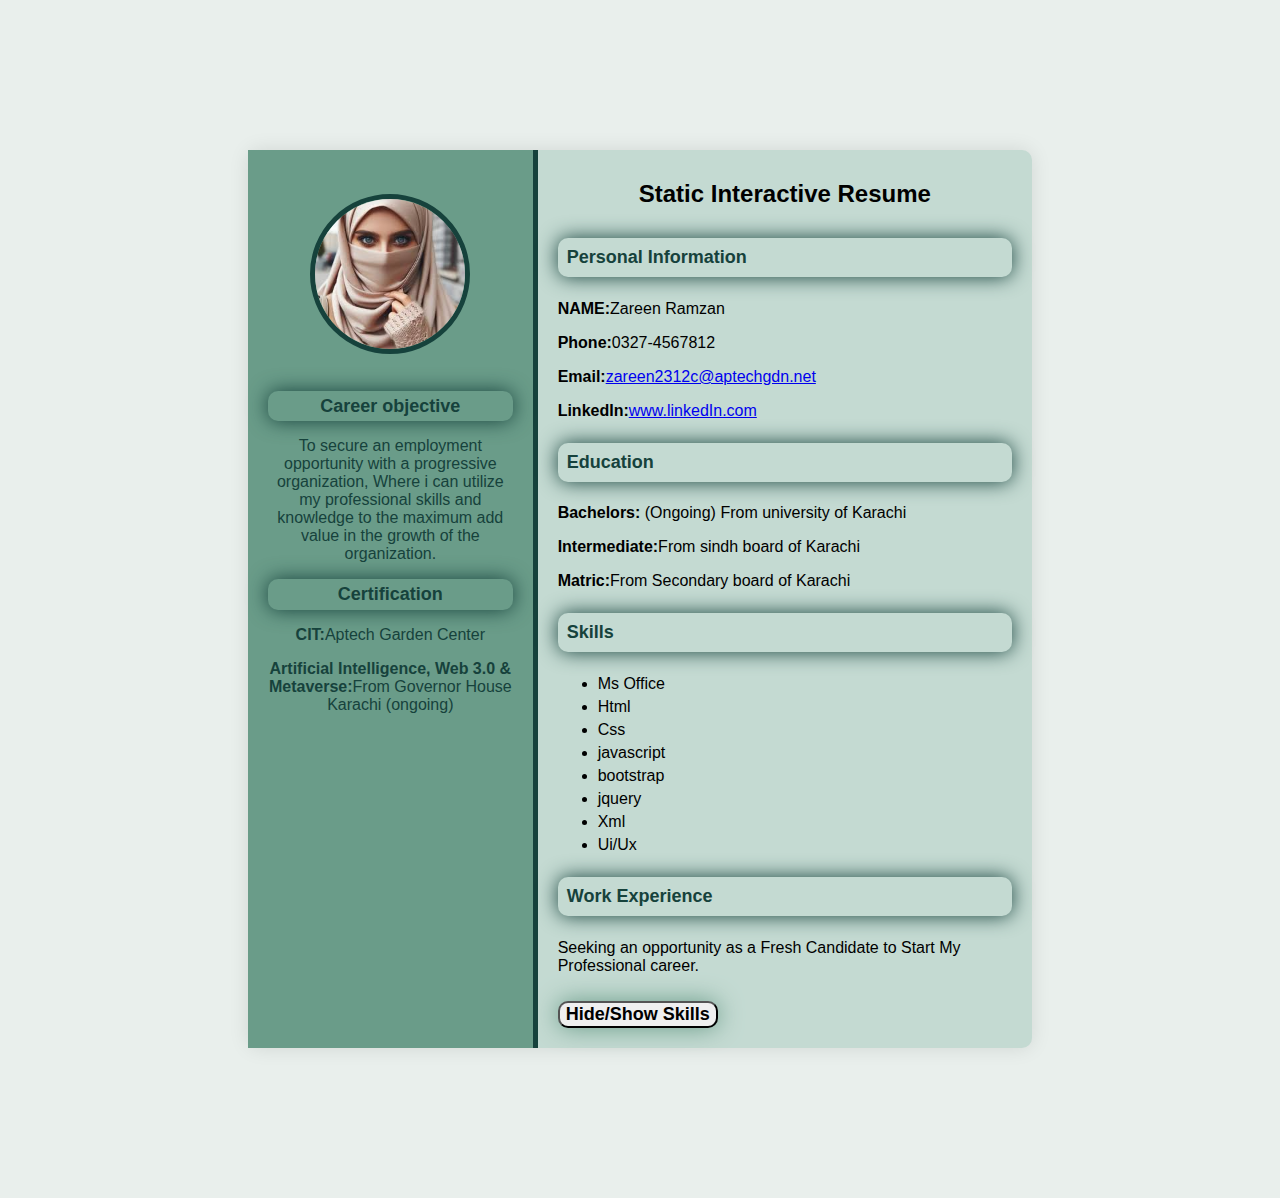
<file: milestone#1/index.html>
<!DOCTYPE html>
<html lang="en">
<head>
    <meta charset="UTF-8">
    <meta name="viewport" content="width=device-width, initial-scale=1.0">
    <title>Static Interactive Resume</title>
    <link rel="stylesheet" href="style.css">
</head>
<body>
    <div class="resume-container">
        <!-- left section -->
         <div class="left-section">
            <img src="profile image.jpeg" alt="profile-picture" class="profile-picture">
            <section id="objective">
                <h3>Career objective</h3>
                <p>To secure an employment opportunity with a progressive organization,
                    Where i can utilize my professional skills and knowledge to the maximum add value in the growth of the organization.

                </p>
            </section>
            <section id="certification">
                <h3>Certification</h3>
                <p><b>CIT:</b>Aptech Garden Center</p>
                
                <p><b>Artificial Intelligence, Web 3.0 & Metaverse:</b>From Governor House Karachi (ongoing)</p>
            </section>

         </div>
         <!-- right section -->
          <div class="right-section">
            <h1>Static Interactive Resume</h1>
            <!-- personal information -->
             <section id="personal-info">
                <h3>Personal Information</h3>
                <p><b>NAME:</b>Zareen Ramzan</p>
                <p><b>Phone:</b>0327-4567812</p>
                <p><b>Email:</b><a href="mailto:zareen2312c@aptechgdn.net">zareen2312c@aptechgdn.net</a></p>
                <p><b>LinkedIn:</b><a href="https://www.linkedin.com/in/zareen-36574a313" target="_blank">www.linkedIn.com</a></p>

             </section>
             <!-- Education Section -->
              <section id="education">
                <h3>Education</h3>
                <p><b>Bachelors:</b> (Ongoing) From university of Karachi</p>
                <p><b>Intermediate:</b>From sindh board of Karachi</p>
                <p><b>Matric:</b>From Secondary board of Karachi</p>
              </section>
              <!-- skills section -->
               <section id="skills">
                <h3>Skills</h3>
                <ul>
                    <li>Ms Office</li>
                    <li>Html</li>
                    <li>Css</li>
                    <li>javascript</li>
                    <li>bootstrap</li>
                    <li>jquery</li>
                    <li>Xml</li>
                    <li>Ui/Ux</li>
                </ul>
               </section>
               <!-- work experience Section -->
                <section id="work-experience">
                    <h3>Work Experience</h3>
                   <p>Seeking an opportunity as a Fresh Candidate to Start My Professional career.</p>

                </section>
                <!-- button to toggle skills section -->
                 <button id="toggle-skills"><b>Hide/Show Skills</b></button>
          </div>
    </div>
    <script src="script.js"></script>
</body>
</html>
</file>
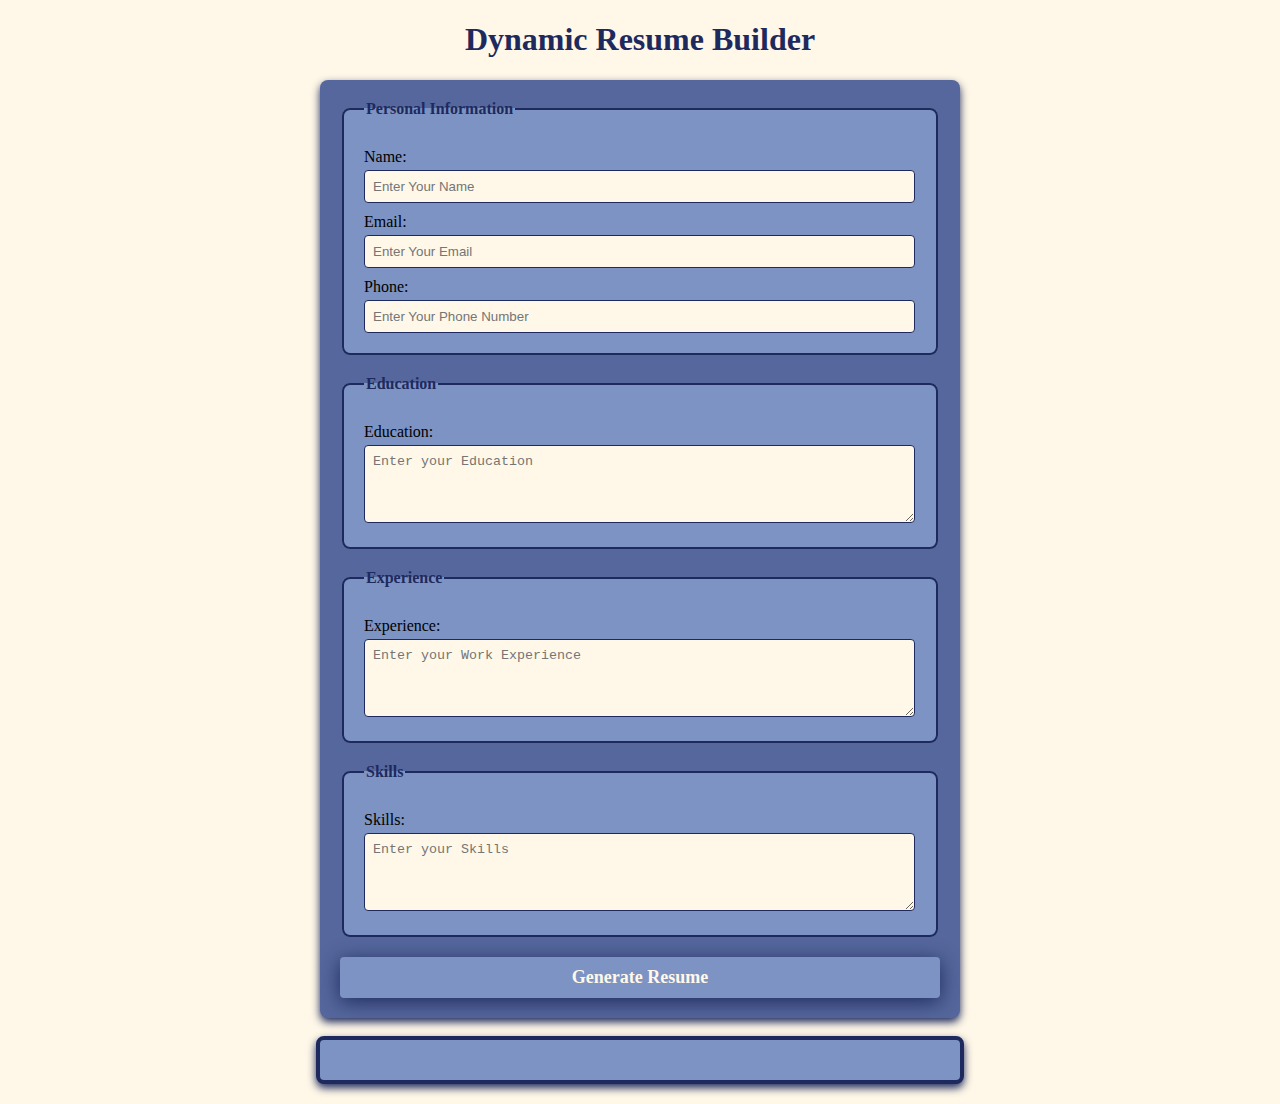
<file: milestone#3/index.html>
<!DOCTYPE html>
<html lang="en">
<head>
    <meta charset="UTF-8">
    <meta name="viewport" content="width=device-width, initial-scale=1.0">
    <title>Dynamic Resume Builder</title>
    <link rel="stylesheet" href="style.css">
</head>
<body>
    <h1>Dynamic Resume Builder</h1>
    <form id="resume-form">
        <fieldset>
            <legend>Personal Information</legend>
            <label for="name">Name:</label>
            <input type="text" id="name" placeholder="Enter Your Name" required>

            <label for="email">Email:</label>
            <input type="email" id="email" placeholder="Enter Your Email" required>

            <label for="phone">Phone:</label>
            <input type="tel" id="phone" placeholder="Enter Your Phone Number" required>
        </fieldset>

        <fieldset>
            <legend>Education</legend>
            <label for="education">Education:</label>
            <textarea id="education" placeholder="Enter your Education" rows="4" required></textarea>
        </fieldset>

        <fieldset>
            <legend>Experience</legend>
            <label for="experience">Experience:</label>
            <textarea id="experience" placeholder="Enter your Work Experience" rows="4" required></textarea>
        </fieldset>

        <fieldset>
            <legend>Skills</legend>
            <label for="skills">Skills:</label>
            <textarea id="skills" placeholder="Enter your Skills" rows="4" required></textarea>
        </fieldset>
        
        <button type="submit"><b>Generate Resume</b></button>
    </form>


    <br>
    <!-- Dynamic resume -->
     <div id="resume-display">
        <!-- resume will be Generated blow -->

     </div>
     <script src="script.js"></script>
</body>
</html>
</file>
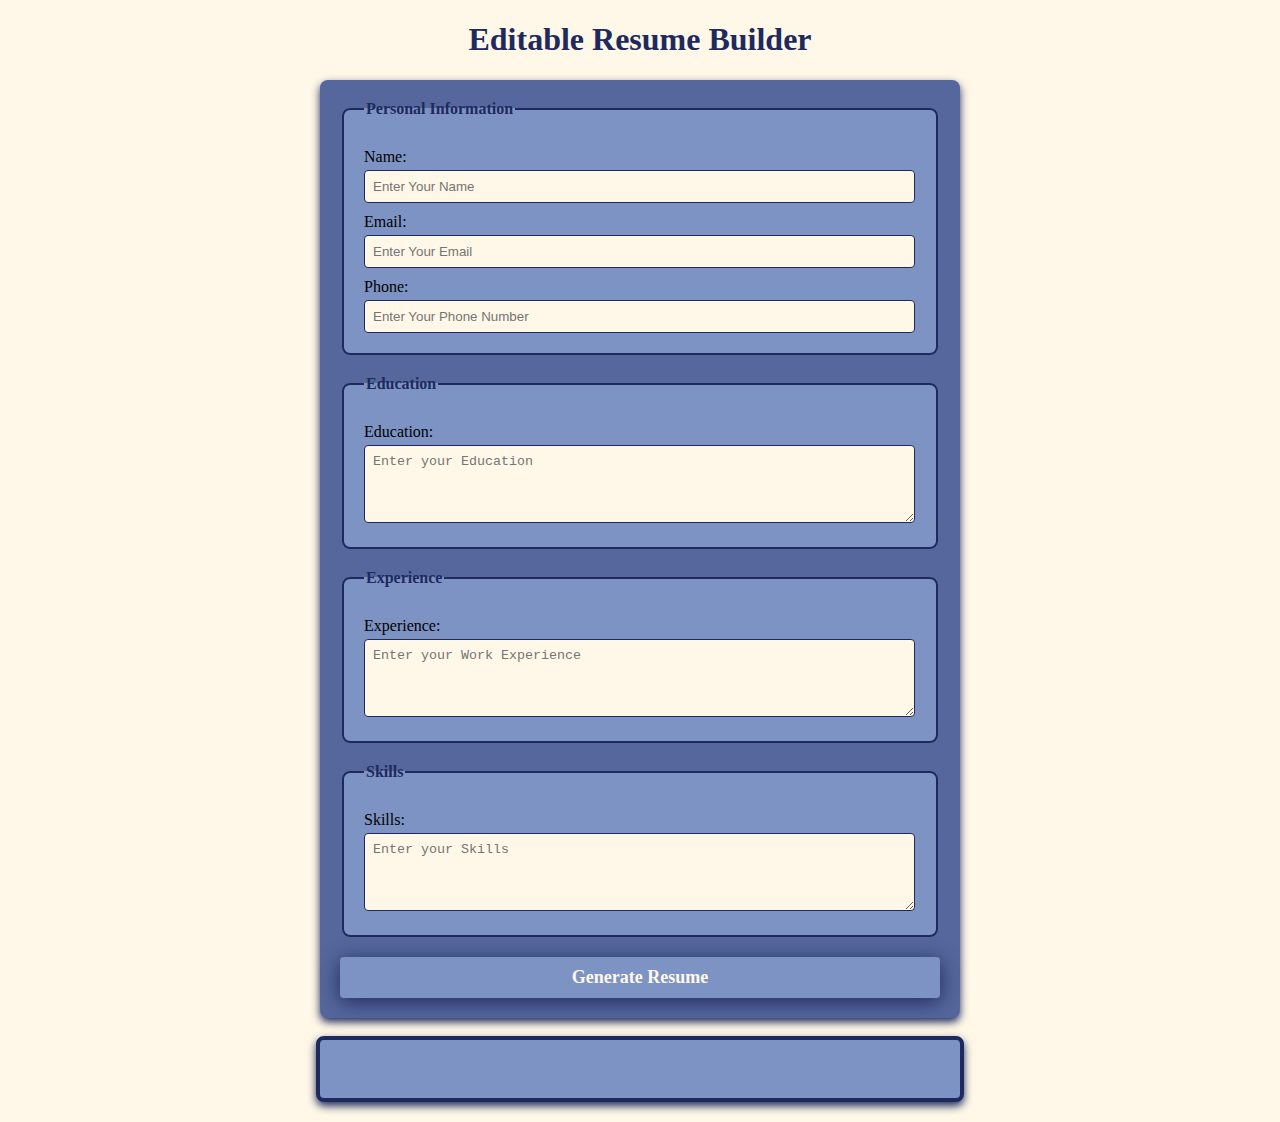
<file: milestone#4/index.html>
<!DOCTYPE html>
<html lang="en">
<head>
    <meta charset="UTF-8">
    <meta name="viewport" content="width=device-width, initial-scale=1.0">
    <title>Editable Resume Builder</title>
    <link rel="stylesheet" href="style.css">
</head>
<body>
    <h1>Editable Resume Builder</h1>
    <form id="resume-form">
        <fieldset>
            <legend>Personal Information</legend>
            <label for="name">Name:</label>
            <input type="text" id="name" placeholder="Enter Your Name" required>

            <label for="email">Email:</label>
            <input type="email" id="email" placeholder="Enter Your Email" required>

            <label for="phone">Phone:</label>
            <input type="tel" id="phone" placeholder="Enter Your Phone Number" required>
        </fieldset>

        <fieldset>
            <legend>Education</legend>
            <label for="education">Education:</label>
            <textarea id="education" placeholder="Enter your Education" rows="4" required></textarea>
        </fieldset>

        <fieldset>
            <legend>Experience</legend>
            <label for="experience">Experience:</label>
            <textarea id="experience" placeholder="Enter your Work Experience" rows="4" required></textarea>
        </fieldset>

        <fieldset>
            <legend>Skills</legend>
            <label for="skills">Skills:</label>
            <textarea id="skills" placeholder="Enter your Skills" rows="4" required></textarea>
        </fieldset>
        
        <button type="submit"><b>Generate Resume</b></button>
    </form>


    <br>
    <!-- Dynamic and Editable resume -->
     <div id="resume-display" contenteditable="true">
        <!-- resume will be Generated blow -->

     </div>
     <script src="script.js"></script>
</body>
</html>
</file>
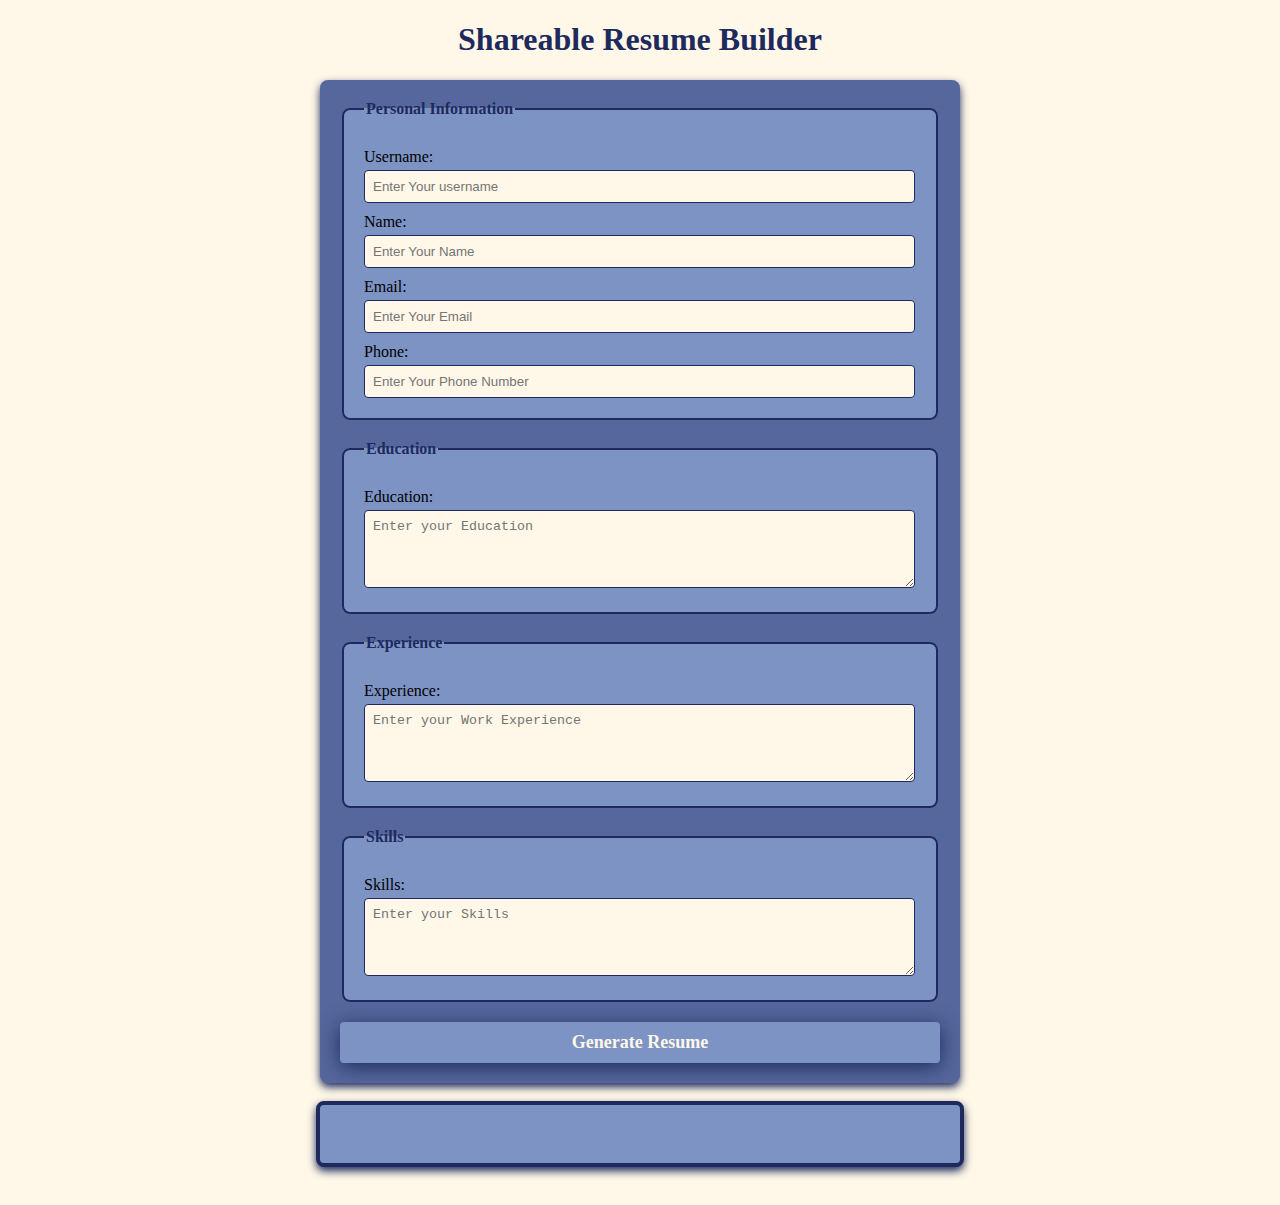
<file: milestone#5/index.html>
<!DOCTYPE html>
<html lang="en">
<head>
    <meta charset="UTF-8">
    <meta name="viewport" content="width=device-width, initial-scale=1.0">
    <title>shareable Resume Builder</title>
    <link rel="stylesheet" href="style.css">
</head>
<body>
    <h1>Shareable Resume Builder</h1>
    <form id="resume-form">
        <fieldset>
            <legend>Personal Information</legend>

            <label for="username">Username:</label>
            <input type="text" id="username" placeholder="Enter Your username" required>

            <label for="name">Name:</label>
            <input type="text" id="name" placeholder="Enter Your Name" required>

            <label for="email">Email:</label>
            <input type="email" id="email" placeholder="Enter Your Email" required>

            <label for="phone">Phone:</label>
            <input type="tel" id="phone" placeholder="Enter Your Phone Number" required>
        </fieldset>

        <fieldset>
            <legend>Education</legend>
            <label for="education">Education:</label>
            <textarea id="education" placeholder="Enter your Education" rows="4" required></textarea>
        </fieldset>

        <fieldset>
            <legend>Experience</legend>
            <label for="experience">Experience:</label>
            <textarea id="experience" placeholder="Enter your Work Experience" rows="4" required></textarea>
        </fieldset>

        <fieldset>
            <legend>Skills</legend>
            <label for="skills">Skills:</label>
            <textarea id="skills" placeholder="Enter your Skills" rows="4" required></textarea>
        </fieldset>
        
        <button type="submit"><b>Generate Resume</b></button>
    </form>


    <br>
    <!-- Dynamic and Editable resume -->
     <div id="resume-display" contenteditable="true">
        <!-- resume will be Generated blow -->

     </div>

     <br>

     <!-- section for the shareable link and download option -->

<div id="shareable-link-container" style="display: none;">
<h2>Shareable Link</h2>
<p>Here is Your unique link to view or edit your resume:</p>
<a href="#" id="shareable-link" target="_blank"></a>
<br>
<button id="download-pdf"><b>Download As PDF</b></button>
</div>
     <script src="script.js"></script>
</body>
</html>
</file>
<file: milestone#1/style.css>
/* General Styling */
body {
    font-family: 'Arial', sans-serif;
    background-color: #E9EFEC;
    margin: 0;
    padding: 150px;
}

.resume-container {
    display: flex;
    background-color: #C4DAD2;
    width: 80%;
    margin: 0 auto;
    border-radius: 10px;
    box-shadow: 0 0 20px rgba(0, 0, 0, 0.1);
}

/* Left Section Styling */
.left-section {
    background-color: #6A9C89;
    color: #16423C;
    padding: 20px;
    width: 35%;
    text-align: center;
    border-right: 5px solid #16423C;
}

.profile-picture {
    width: 150px;
    height: 150px;
    margin-top: 10%;
    border-radius: 50%;
    border: 5px solid #16423C;
    margin-bottom: 20px;
}

h1 {
    font-size: 24px;
    margin: 10px 0;
    margin-bottom: 30px;
    text-align: center;
}

h3 {
    font-size: 18px;
    padding: 2%;
    margin: 20px 0 10px;
    color: #16423C;
    border-radius: 10px;
    box-shadow: 0 0 20px #16423C;
    margin-top: 5%;
    margin-bottom: 5%;
}

ul {
    list-style-type: fill round;
    padding: 10;
    margin: 10px 0;
}

ul li {
    margin: 5px 0;
}

/* Right Section Styling */
.right-section {
    padding: 20px;
    width: 65%;
}

button {
    font-family: Arial, sans-serif;
    border-radius: 10px;
    box-shadow: 0 0 25px #6A9C89;
    cursor: pointer;
    margin-top: 10px;
    font-size: 18px;
}

button:hover {
    background-color: #C4DAD2;
}
</file>
<file: milestone#3/style.css>
/* Styling form and resume sections */

body {
    font-family: 'Times New Roman', Times, serif;
    margin: 20px;
    padding: 0;
    background-color: #FFF8E8;
}

form {
    margin: auto;
    background-color: #55679c;
    border-radius: 8px;
    box-shadow: 0 4px 8px #1E2A5E;
    padding: 20px;
    max-width: 600px;
}

h1 {
    text-align: center;
    color: #1E2A5E;
}

fieldset {
    border: 2px solid #1E2A5E;
    border-radius: 8px;
    padding: 20px;
    margin-bottom: 20px;
    background-color: #7C93C3;
}

legend {
    font-weight: bold;
    text-align: left;
    color: #1E2A5E;
}

label {
    display: block;
    margin-top: 10px;
    color: black;

}

input,textarea {
    background-color: #FFF8E8;
    margin-top: 4px;
    padding: 8px;
    width: calc(100% - 1px);
    border: 1px solid #1E2A5E;
    border-radius: 4px;
    box-sizing: border-box;
}

button {
    display: block;
    width: 100%;
    background-color: #7C93C3;
    color: #FFF8E8;
    border: none;
    border-radius: 4px;
    box-shadow: 0 4px 20px #1E2A5E;
    margin-top: 10px;
    font-size: 18px;
    font-family: 'Times New Roman', Times, serif;
    padding: 10px;
    cursor: pointer;
}

button :hover {
    color: #55679C;
}

#resume-display {
    max-width: 600px;
    margin: auto;
    padding: 20px;
    border: 4px solid #1E2A5E;
    border-radius: 8px;
    background-color: #7C93C3;
    box-shadow: 0 4px 8px #1E2A5E;
}

#resume-display h2 {
    color: #1E2A5E;
}
</file>
<file: milestone#4/style.css>
/* Styling form and resume sections */

body {
    font-family: 'Times New Roman', Times, serif;
    margin: 20px;
    padding: 0;
    background-color: #FFF8E8;
}

form {
    margin: auto;
    background-color: #55679c;
    border-radius: 8px;
    box-shadow: 0 4px 8px #1E2A5E;
    padding: 20px;
    max-width: 600px;
}

h1 {
    text-align: center;
    color: #1E2A5E;
}

fieldset {
    border: 2px solid #1E2A5E;
    border-radius: 8px;
    padding: 20px;
    margin-bottom: 20px;
    background-color: #7C93C3;
}

legend {
    font-weight: bold;
    text-align: left;
    color: #1E2A5E;
}

label {
    display: block;
    margin-top: 10px;
    color: black;

}

input,textarea {
    background-color: #FFF8E8;
    margin-top: 4px;
    padding: 8px;
    width: calc(100% - 1px);
    border: 1px solid #1E2A5E;
    border-radius: 4px;
    box-sizing: border-box;
}

button {
    display: block;
    width: 100%;
    background-color: #7C93C3;
    color: #FFF8E8;
    border: none;
    border-radius: 4px;
    box-shadow: 0 4px 20px #1E2A5E;
    margin-top: 10px;
    font-size: 18px;
    font-family: 'Times New Roman', Times, serif;
    padding: 10px;
    cursor: pointer;
}

button :hover {
    color: #55679C;
}

#resume-display {
    max-width: 600px;
    margin: auto;
    padding: 20px;
    border: 4px solid #1E2A5E;
    border-radius: 8px;
    background-color: #7C93C3;
    box-shadow: 0 4px 8px #1E2A5E;
    /* making the resume editable */
    outline: none;
}

#resume-display h2 {
    color: #1E2A5E;
}
</file>
<file: milestone#5/style.css>
/* Styling form and resume sections */

body {
    font-family: 'Times New Roman', Times, serif;
    margin: 20px;
    padding: 0;
    background-color: #FFF8E8;
}

form {
    margin: auto;
    background-color: #55679c;
    border-radius: 8px;
    box-shadow: 0 4px 8px #1E2A5E;
    padding: 20px;
    max-width: 600px;
}

h1 {
    text-align: center;
    color: #1E2A5E;
}

fieldset {
    border: 2px solid #1E2A5E;
    border-radius: 8px;
    padding: 20px;
    margin-bottom: 20px;
    background-color: #7C93C3;
}

legend {
    font-weight: bold;
    text-align: left;
    color: #1E2A5E;
}

label {
    display: block;
    margin-top: 10px;
    color: black;

}

input,textarea {
    background-color: #FFF8E8;
    margin-top: 4px;
    padding: 8px;
    width: calc(100% - 1px);
    border: 1px solid #1E2A5E;
    border-radius: 4px;
    box-sizing: border-box;
}

button {
    display: block;
    width: 100%;
    background-color: #7C93C3;
    color: #FFF8E8;
    border: none;
    border-radius: 4px;
    box-shadow: 0 4px 20px #1E2A5E;
    margin-top: 10px;
    font-size: 18px;
    font-family: 'Times New Roman', Times, serif;
    padding: 10px;
    cursor: pointer;
}

button :hover {
    color: #55679C;
}

#resume-display {
    max-width: 600px;
    margin: auto;
    padding: 20px;
    border: 4px solid #1E2A5E;
    border-radius: 8px;
    background-color: #7C93C3;
    box-shadow: 0 4px 8px #1E2A5E;
    /* making the resume editable */
    outline: none;
}

#resume-display h2 {
    color: #1E2A5E;
}
h2{
    text-align: center;
    border: 4px solid #1E2A5E;
    padding: 10px;
    color: #1E2A5E;
    background-color: #7C93C3;
    margin: 30px;
    
}
p{
    text-align: center;
    color: #1E2A5E;
    text-shadow: 20px #1E2A5E;
}
</file>
